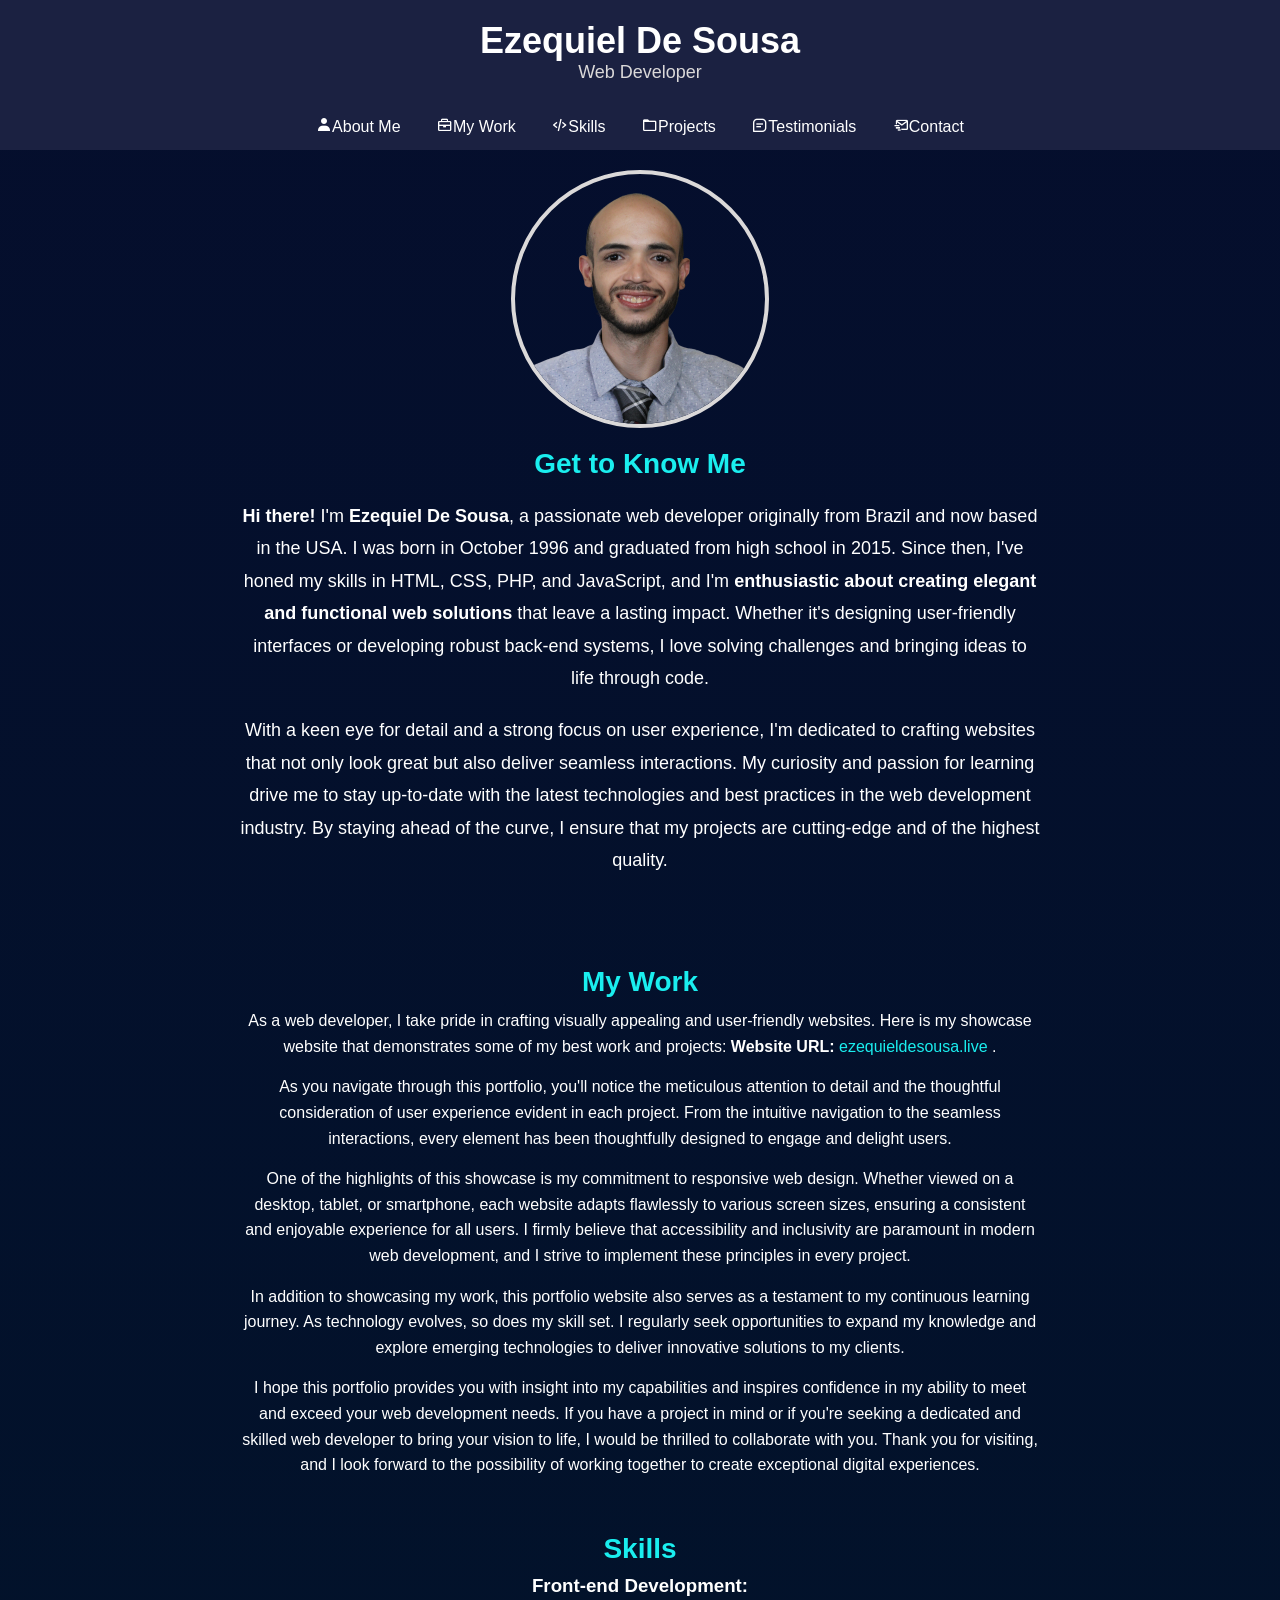
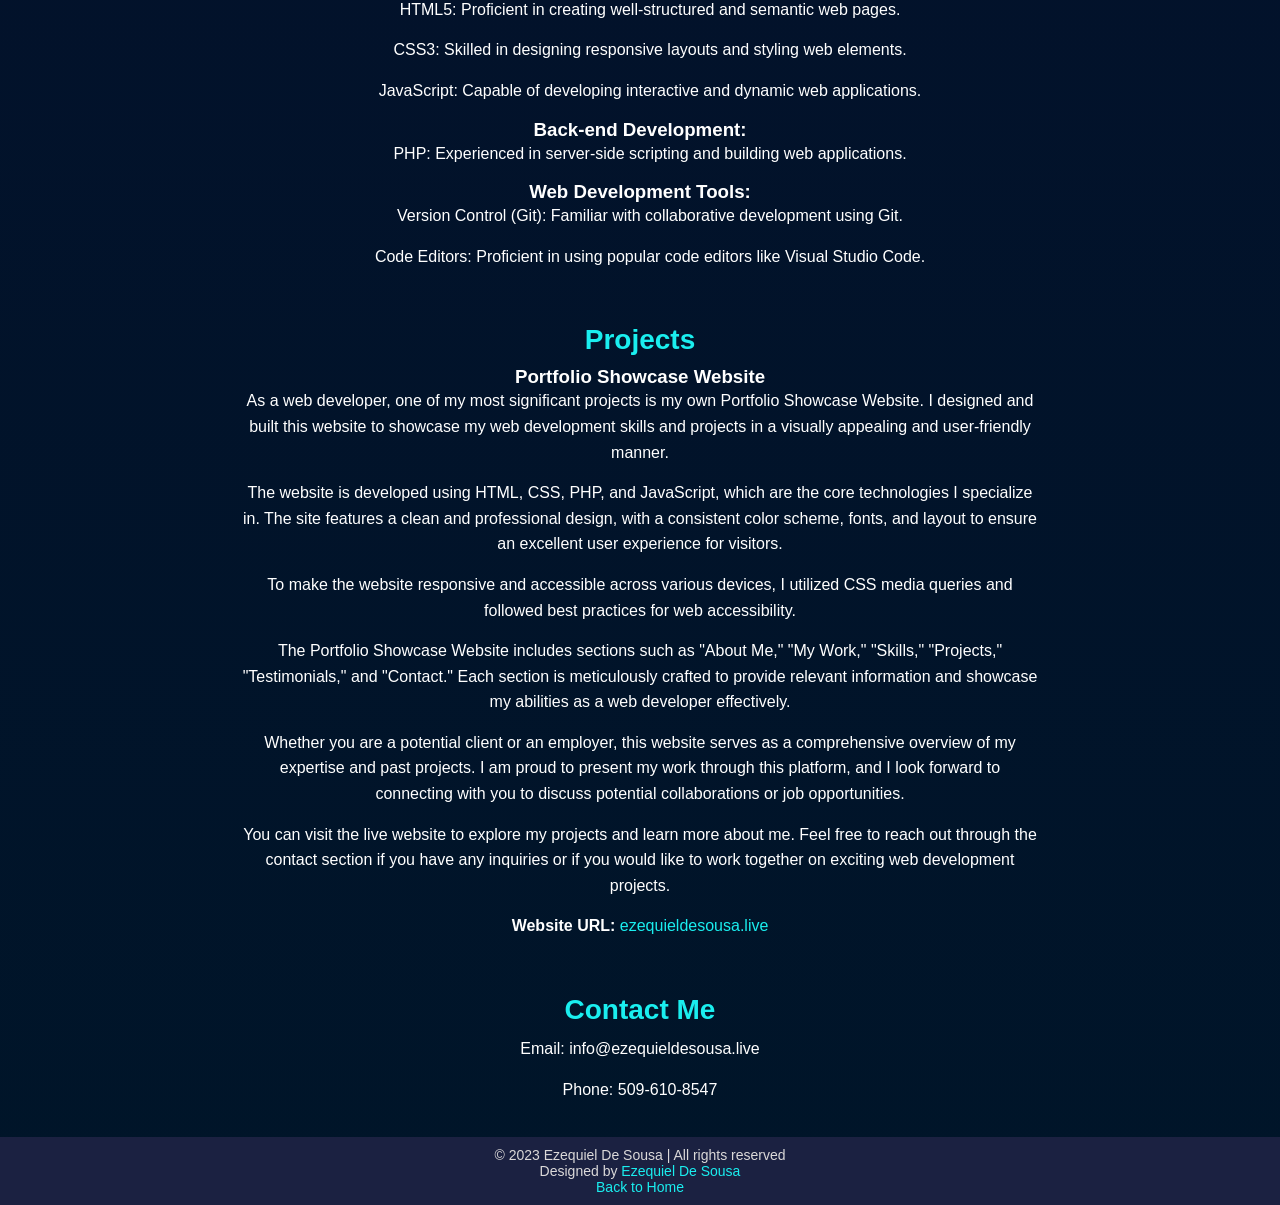
<file: index.html>
<!DOCTYPE html>
<html lang="en">
<head>
    <meta charset="UTF-8">
    <meta name="viewport" content="width=device-width, initial-scale=1.0">
    <title>Ezequiel De Sousa | Web Developer</title>
    <link rel="stylesheet" href="styles.css">
    <link href='https://unpkg.com/boxicons@2.1.4/css/boxicons.min.css' rel='stylesheet'>
</head>
<body>
    <header>
        <h1>Ezequiel De Sousa</h1>
        <p>Web Developer</p>
    </header>
    <nav>
        <a href="#about"><i class='bx bxs-user'></i>About Me</a>
        <a href="#work"><i class='bx bx-briefcase'></i>My Work</a>
        <a href="#skills"><i class='bx bx-code-alt'></i>Skills</a>
        <a href="#projects"><i class='bx bx-folder'></i>Projects</a>
        <a href="#testimonials"><i class='bx bx-message-square-detail'></i>Testimonials</a>
        <a href="#contact"><i class='bx bx-mail-send'></i>Contact</a>
      </nav>
      <!-- Up Arrow Button -->
  <div class="up-arrow-btn" id="upArrowBtn">
    <i class='bx bxs-up-arrow'></i>
  </div>
    <section id="about">
        <img src="Images1/headshot1.png" alt="Ezequiel De Sousa's Headshot">
        <h2 class="hero-title">Get to Know Me</h2>
        <p>
            <strong>Hi there!</strong> I'm <strong>Ezequiel De Sousa</strong>, a passionate web developer originally from Brazil and now based in the USA. I was born in October 1996 and graduated from high school in 2015. Since then, I've honed my skills in HTML, CSS, PHP, and JavaScript, and I'm <strong class="highlight-text">enthusiastic about creating elegant and functional web solutions</strong> that leave a lasting impact. Whether it's designing user-friendly interfaces or developing robust back-end systems, I love solving challenges and bringing ideas to life through code.
        </p>
        <p>
            With a keen eye for detail and a strong focus on user experience, I'm dedicated to crafting websites that not only look great but also deliver seamless interactions. My curiosity and passion for learning drive me to stay up-to-date with the latest technologies and best practices in the web development industry. By staying ahead of the curve, I ensure that my projects are cutting-edge and of the highest quality.
        </p>
    </section>     
    <section id="work">
        <h2>My Work</h2>
        <p>As a web developer, I take pride in crafting visually appealing and user-friendly websites. Here is my showcase website that demonstrates some of my best work and projects: <strong>Website URL:</strong> <a href="https://ezequieldesousa.live" target="_blank">ezequieldesousa.live</a>
            .</p>
        <p>As you navigate through this portfolio, you'll notice the meticulous attention to detail and the thoughtful consideration of user experience evident in each project. From the intuitive navigation to the seamless interactions, every element has been thoughtfully designed to engage and delight users.</p>
        <p>One of the highlights of this showcase is my commitment to responsive web design. Whether viewed on a desktop, tablet, or smartphone, each website adapts flawlessly to various screen sizes, ensuring a consistent and enjoyable experience for all users. I firmly believe that accessibility and inclusivity are paramount in modern web development, and I strive to implement these principles in every project.</p>
        <p>In addition to showcasing my work, this portfolio website also serves as a testament to my continuous learning journey. As technology evolves, so does my skill set. I regularly seek opportunities to expand my knowledge and explore emerging technologies to deliver innovative solutions to my clients.</p>
        <p>I hope this portfolio provides you with insight into my capabilities and inspires confidence in my ability to meet and exceed your web development needs. If you have a project in mind or if you're seeking a dedicated and skilled web developer to bring your vision to life, I would be thrilled to collaborate with you. Thank you for visiting, and I look forward to the possibility of working together to create exceptional digital experiences.</p>
    </section>    
    <section id="skills">
        <h2>Skills</h2>
        <h3>Front-end Development:</h3>
        <ul>
            <p>HTML5: Proficient in creating well-structured and semantic web pages.</p>
            <p>CSS3: Skilled in designing responsive layouts and styling web elements.</p>
            <p>JavaScript: Capable of developing interactive and dynamic web applications.</p>
        </ul>
        <h3>Back-end Development:</h3>
        <ul>
            <p>PHP: Experienced in server-side scripting and building web applications.</p>
        </ul>
        <h3>Web Development Tools:</h3>
        <ul>
            <p>Version Control (Git): Familiar with collaborative development using Git.</p>
            <p>Code Editors: Proficient in using popular code editors like Visual Studio Code.</p>
        </ul>
    </section>
    <section id="projects">
        <h2>Projects</h2>
    
        <div class="project">
            <h3>Portfolio Showcase Website</h3>
            <p>
                As a web developer, one of my most significant projects is my own Portfolio Showcase Website. I designed and built this website to showcase my web development skills and projects in a visually appealing and user-friendly manner.
            </p>
            <p>
                The website is developed using HTML, CSS, PHP, and JavaScript, which are the core technologies I specialize in. The site features a clean and professional design, with a consistent color scheme, fonts, and layout to ensure an excellent user experience for visitors.
            </p>
            <p>
                To make the website responsive and accessible across various devices, I utilized CSS media queries and followed best practices for web accessibility.
            </p>
            <p>
                The Portfolio Showcase Website includes sections such as "About Me," "My Work," "Skills," "Projects," "Testimonials," and "Contact." Each section is meticulously crafted to provide relevant information and showcase my abilities as a web developer effectively.
            </p>
            <p>
                Whether you are a potential client or an employer, this website serves as a comprehensive overview of my expertise and past projects. I am proud to present my work through this platform, and I look forward to connecting with you to discuss potential collaborations or job opportunities.
            </p>
            <p>
                You can visit the live website to explore my projects and learn more about me. Feel free to reach out through the contact section if you have any inquiries or if you would like to work together on exciting web development projects.
            </p>
            <p>
                <strong>Website URL:</strong> <a href="https://ezequieldesousa.live" target="_blank">ezequieldesousa.live</a>
            </p>
        </div>
    </section>
    <section id="contact">
        <h2>Contact Me</h2>
        <p>Email: info@ezequieldesousa.live</p>
        <p>Phone: 509-610-8547</p>
    </section>
    <footer>
        <p>&copy; 2023 Ezequiel De Sousa | All rights reserved</p>
        <p>Designed by <a href="#" target="_blank">Ezequiel De Sousa</a></p>
        <p><a href="index.html">Back to Home</a></p>
    </footer>
    <script>
        const upArrowBtn = document.getElementById('upArrowBtn');
    
        // Show the "Up" arrow button when the user scrolls down
        window.addEventListener('scroll', () => {
          if (window.pageYOffset > 300) {
            upArrowBtn.classList.add('show');
          } else {
            upArrowBtn.classList.remove('show');
          }
        });
    
        // Scroll back to the top when the button is clicked
        upArrowBtn.addEventListener('click', () => {
          window.scrollTo({
            top: 0,
            behavior: 'smooth'
          });
        });
      </script>
</body>
</html>
</file>
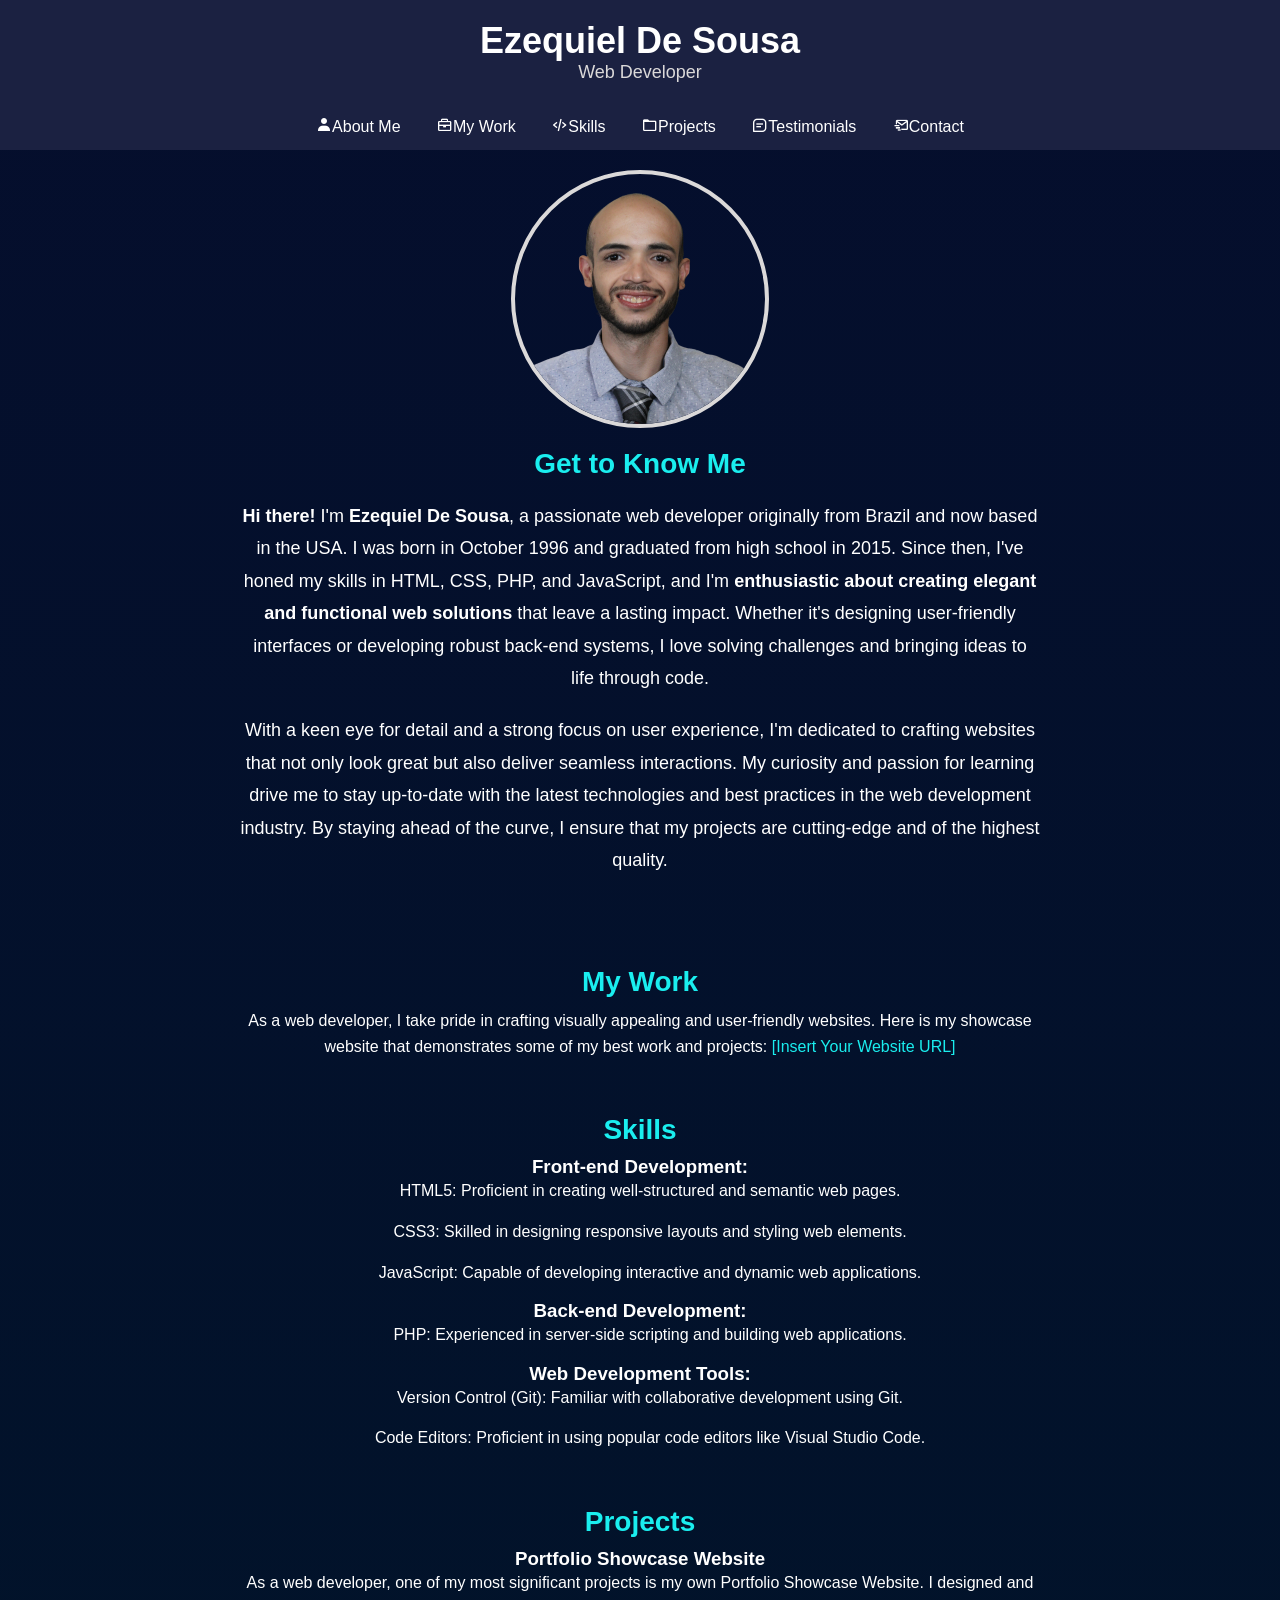
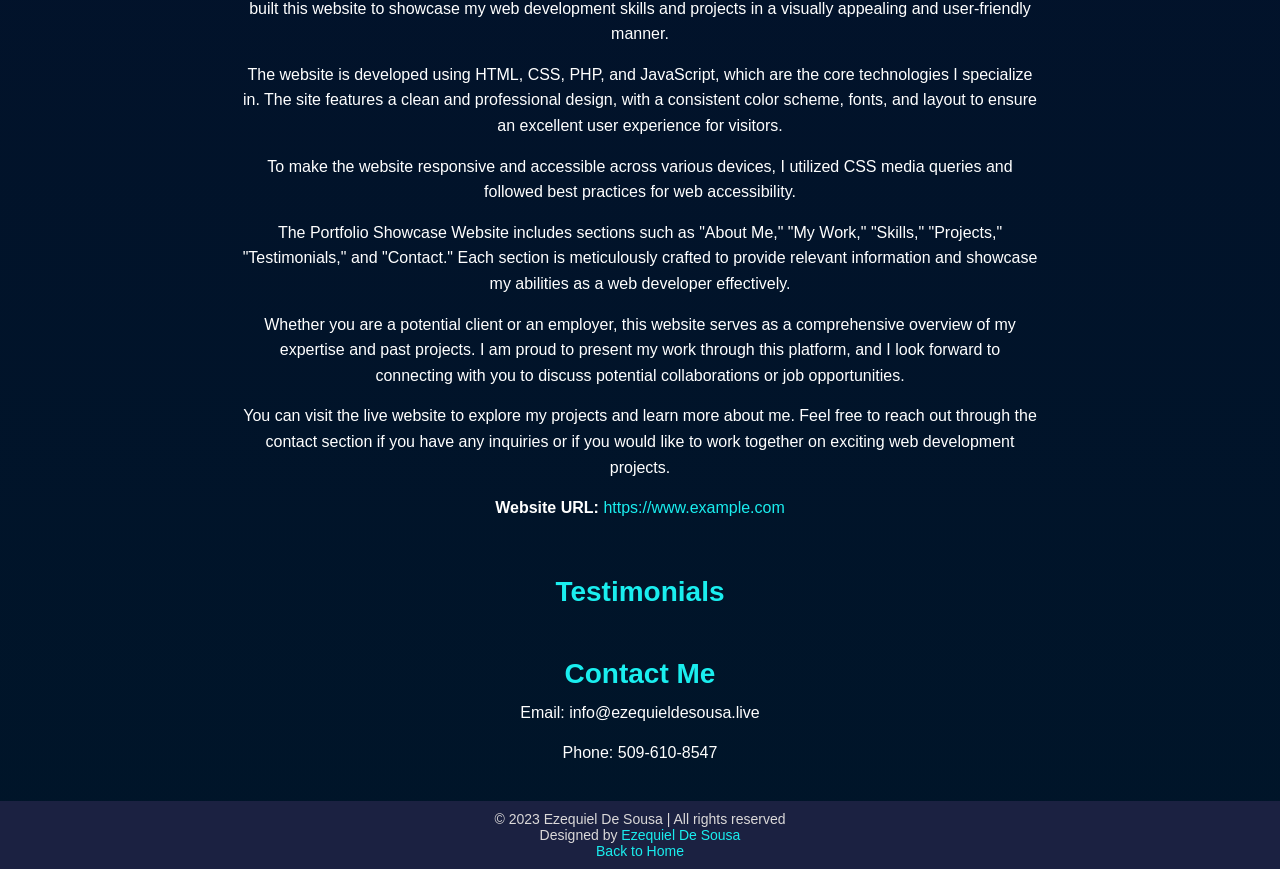
<file: index.html.html>
<!DOCTYPE html>
<html lang="en">
<head>
    <meta charset="UTF-8">
    <meta name="viewport" content="width=device-width, initial-scale=1.0">
    <title>Ezequiel De Sousa | Web Developer</title>
    <link rel="stylesheet" href="styles.css">
    <link href='https://unpkg.com/boxicons@2.1.4/css/boxicons.min.css' rel='stylesheet'>
</head>
<body>
    <header>
        <h1>Ezequiel De Sousa</h1>
        <p>Web Developer</p>
    </header>
    <nav>
        <a href="#about"><i class='bx bxs-user'></i>About Me</a>
        <a href="#work"><i class='bx bx-briefcase'></i>My Work</a>
        <a href="#skills"><i class='bx bx-code-alt'></i>Skills</a>
        <a href="#projects"><i class='bx bx-folder'></i>Projects</a>
        <a href="#testimonials"><i class='bx bx-message-square-detail'></i>Testimonials</a>
        <a href="#contact"><i class='bx bx-mail-send'></i>Contact</a>
      </nav>
      <!-- Up Arrow Button -->
  <div class="up-arrow-btn" id="upArrowBtn">
    <i class='bx bxs-up-arrow'></i>
  </div>
    <section id="about">
        <img src="Images1/headshot1.png" alt="Ezequiel De Sousa's Headshot">
        <h2 class="hero-title">Get to Know Me</h2>
        <p>
            <strong>Hi there!</strong> I'm <strong>Ezequiel De Sousa</strong>, a passionate web developer originally from Brazil and now based in the USA. I was born in October 1996 and graduated from high school in 2015. Since then, I've honed my skills in HTML, CSS, PHP, and JavaScript, and I'm <strong class="highlight-text">enthusiastic about creating elegant and functional web solutions</strong> that leave a lasting impact. Whether it's designing user-friendly interfaces or developing robust back-end systems, I love solving challenges and bringing ideas to life through code.
        </p>
        <p>
            With a keen eye for detail and a strong focus on user experience, I'm dedicated to crafting websites that not only look great but also deliver seamless interactions. My curiosity and passion for learning drive me to stay up-to-date with the latest technologies and best practices in the web development industry. By staying ahead of the curve, I ensure that my projects are cutting-edge and of the highest quality.
        </p>
    </section>     
    <section id="work">
        <h2>My Work</h2>
        <p>As a web developer, I take pride in crafting visually appealing and user-friendly websites. Here is my showcase website that demonstrates some of my best work and projects: <a href="[Insert Your Website URL]">[Insert Your Website URL]</a></p>
    </section>
    <section id="skills">
        <h2>Skills</h2>
        <h3>Front-end Development:</h3>
        <ul>
            <p>HTML5: Proficient in creating well-structured and semantic web pages.</p>
            <p>CSS3: Skilled in designing responsive layouts and styling web elements.</p>
            <p>JavaScript: Capable of developing interactive and dynamic web applications.</p>
        </ul>
        <h3>Back-end Development:</h3>
        <ul>
            <p>PHP: Experienced in server-side scripting and building web applications.</p>
        </ul>
        <h3>Web Development Tools:</h3>
        <ul>
            <p>Version Control (Git): Familiar with collaborative development using Git.</p>
            <p>Code Editors: Proficient in using popular code editors like Visual Studio Code.</p>
        </ul>
    </section>
    <section id="projects">
        <h2>Projects</h2>
    
        <div class="project">
            <h3>Portfolio Showcase Website</h3>
            <p>
                As a web developer, one of my most significant projects is my own Portfolio Showcase Website. I designed and built this website to showcase my web development skills and projects in a visually appealing and user-friendly manner.
            </p>
            <p>
                The website is developed using HTML, CSS, PHP, and JavaScript, which are the core technologies I specialize in. The site features a clean and professional design, with a consistent color scheme, fonts, and layout to ensure an excellent user experience for visitors.
            </p>
            <p>
                To make the website responsive and accessible across various devices, I utilized CSS media queries and followed best practices for web accessibility.
            </p>
            <p>
                The Portfolio Showcase Website includes sections such as "About Me," "My Work," "Skills," "Projects," "Testimonials," and "Contact." Each section is meticulously crafted to provide relevant information and showcase my abilities as a web developer effectively.
            </p>
            <p>
                Whether you are a potential client or an employer, this website serves as a comprehensive overview of my expertise and past projects. I am proud to present my work through this platform, and I look forward to connecting with you to discuss potential collaborations or job opportunities.
            </p>
            <p>
                You can visit the live website to explore my projects and learn more about me. Feel free to reach out through the contact section if you have any inquiries or if you would like to work together on exciting web development projects.
            </p>
            <p>
                <strong>Website URL:</strong> <a href="https://www.example.com" target="_blank">https://www.example.com</a>
            </p>
        </div>
    </section>
    <section id="testimonials">
        <h2>Testimonials</h2>
        <!-- Include your testimonials or feedback here -->
    </section>
    <section id="contact">
        <h2>Contact Me</h2>
        <p>Email: info@ezequieldesousa.live</p>
        <p>Phone: 509-610-8547</p>
    </section>
    <footer>
        <p>&copy; 2023 Ezequiel De Sousa | All rights reserved</p>
        <p>Designed by <a href="#" target="_blank">Ezequiel De Sousa</a></p>
        <p><a href="index.html">Back to Home</a></p>
    </footer>
    <script>
        const upArrowBtn = document.getElementById('upArrowBtn');
    
        // Show the "Up" arrow button when the user scrolls down
        window.addEventListener('scroll', () => {
          if (window.pageYOffset > 300) {
            upArrowBtn.classList.add('show');
          } else {
            upArrowBtn.classList.remove('show');
          }
        });
    
        // Scroll back to the top when the button is clicked
        upArrowBtn.addEventListener('click', () => {
          window.scrollTo({
            top: 0,
            behavior: 'smooth'
          });
        });
      </script>
</body>
</html>
</file>
<file: styles.css>
/* Reset some default styles */
body, h1, h2, h3, p, ul, li {
  margin: 0;
  padding: 0;
}

/* Set the font-family to Google Fonts - Poppins */
body {
  font-family: 'Poppins', sans-serif;
}

/* Apply a gradient background */
body {
  background: #050e2d;
  background: linear-gradient(to bottom, #050e2d, #001529);
  color: #fff;
}

/* ------ Header ------ */
header {
  background-color: #1b2141;
  text-align: center;
  padding: 20px 0;
}

header h1 {
  font-size: 36px;
  color: #fff; /* Set header text color to white */
}

header p {
  font-size: 18px;
  color: #dbd9d9; /* Set subheading text color to a lighter shade */
}

/* ------ About Me Section ------ */
#about {
  margin-bottom: 30px; /* Add spacing between sections */
  text-align: center; /* Center the content */
}

#about h2 {
  color: #1aeeef; /* Set the heading color */
  margin-bottom: 20px; /* Add spacing below the heading */
}

#about p {
  font-size: 18px; /* Customize the font size */
  line-height: 1.8; /* Adjust the line height for readability */
  max-width: 800px; /* Limit the width of the text */
  margin: 0 auto 20px; /* Center the text and add spacing below it */
}

/* Style the image in the About Me section */
section#about {
  display: flex;
  align-items: center;
  justify-content: center;
  flex-wrap: wrap;
  flex-direction: column; /* Arrange items in a column */
}

section#about img {
  max-width: 250px;
  border: 4px solid #dbd9d9;
  border-radius: 50%;
  margin-bottom: 20px; /* Add spacing between the image and text */
}

/* Clear the float to avoid layout issues */
section::after {
  content: "";
  display: table;
  clear: both;
}

/* ------ Navigation Menu ------ */
nav {
  background-color: #1b2141;
  text-align: center;
}

nav a {
  color: #fff;
  text-decoration: none;
  padding: 14px 16px;
  display: inline-block;
}

nav a:hover {
  background-color: #1aeeef;
}

/* ------ Main Content Sections ------ */
section {
  padding: 20px;
  max-width: 800px;
  margin: auto;
  text-align: center; /* Center the content within sections */
}

section h2 {
  font-size: 28px;
  margin-bottom: 10px;
  color: #1aeeef; /* Set the heading color */
}

section p {
  font-size: 16px;
  line-height: 1.6;
  margin-bottom: 15px;
}

section ul {
  list-style-type: disc;
  padding-left: 20px;
}

section li {
  font-size: 16px;
  line-height: 1.6;
}

/* Clear the float to avoid layout issues */
section::after {
  content: "";
  display: table;
  clear: both;
}

/* ------ Footer ------ */
footer {
  background-color: #1b2141;
  color: #dbd9d9;
  text-align: center;
  padding: 10px 0;
}

footer p {
  font-size: 14px;
}

/* ------ Links ------ */
a {
  color: #1aeeef;
  text-decoration: none;
}

a:hover {
  text-decoration: underline;
}

/* Up Arrow Button */
.up-arrow-btn {
  position: fixed;
  bottom: 30px;
  right: 30px;
  width: 50px;
  height: 50px;
  border-radius: 50%;
  background-color: #1aeeef;
  display: flex;
  align-items: center;
  justify-content: center;
  color: #fff;
  font-size: 24px;
  cursor: pointer;
  opacity: 0; /* Start with opacity 0, and show it when user scrolls down */
  visibility: hidden;
  transition: opacity 0.3s, visibility 0.3s;
}

.up-arrow-btn.show {
  opacity: 1;
  visibility: visible;
}
/* Add mobile-friendly styles for smaller screens */
@media screen and (max-width: 767px) {
  /* Adjust the font size for better readability on smaller screens */
  body {
    font-size: 16px;
  }

  /* Center the header text on smaller screens */
  header h1 {
    font-size: 28px;
  }

  /* Reduce padding for the navigation links on smaller screens */
  nav a {
    padding: 10px 12px;
  }

  /* Adjust the font size for better readability in the sections */
  section h2 {
    font-size: 24px;
  }

  section p {
    font-size: 14px;
    line-height: 1.5;
  }

  /* Make the project section more compact on smaller screens */
  .project h3 {
    margin-bottom: 10px;
  }

  /* Reduce the image size in the About Me section on smaller screens */
  section#about img {
    max-width: 180px;
  }
}
</file>
